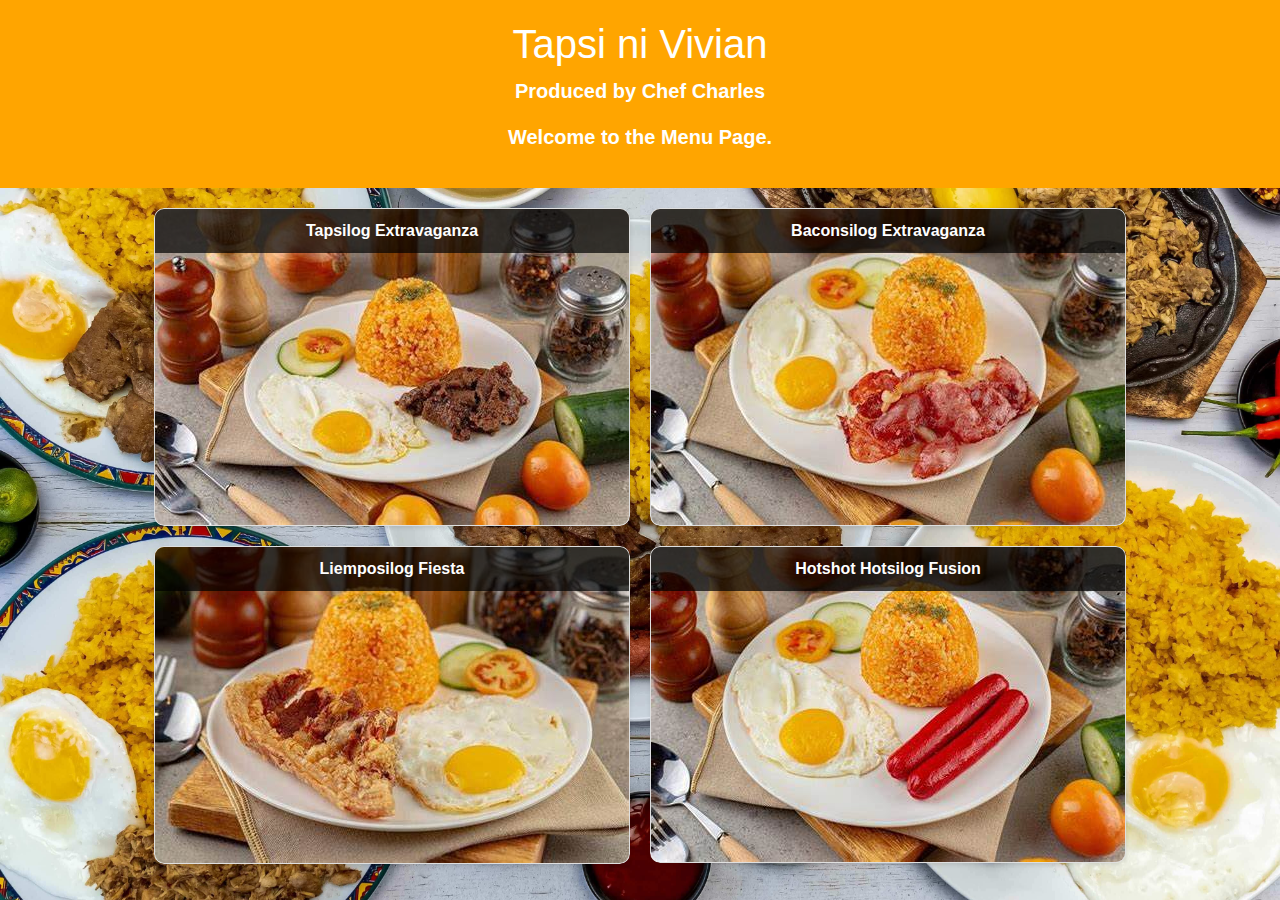
<file: index.html>
<!DOCTYPE html>
<html lang="en">
<head>
<meta charset="UTF-8">
<meta name="viewport" content="width=device-width, initial-scale=1.0">
<title>Restaurant Guide</title>
<link href="https://stackpath.bootstrapcdn.com/bootstrap/4.3.1/css/bootstrap.min.css" rel="stylesheet">
<link href="./Assets/CSS/style.css" rel="stylesheet">
</head>
<body>
    <header class="text-center">
    <div class = "X">
        <h1>Tapsi ni Vivian</h1>
        <p>Produced by Chef Charles</p>
    </div>
    <div class = "X2">
        <p>Welcome to the Menu Page.</p>
    </div>
    </header>
<div class="container">
     <a href="./tapsilog.html" class = "link">   
        <div class="menu-item">
            <div class="card">
                <div class="card-title">Tapsilog Extravaganza</div>
                <img src="./Assets/Pictures/Tapsilog.jpg" alt="Tapsilog" class="img-fluid">
                <div class="menu-description">
                    <p>Indulge your taste buds in a symphony of flavors with our Tapsilog Extravaganza, a Filipino breakfast favorite that's sure to satisfy your cravings.</p>
                    <p><b>Click here for more info.</b></p>
                </div>
            </div>
        </div>
    </a>
    
    <a href="./baconsilog.html" class = "link">
        <div class="menu-item">
            <div class="card">
                <div class="card-title">Baconsilog Extravaganza</div>
                <img src="./Assets/Pictures/Baconsilog.jpg" alt="Baconsilog" class="img-fluid">
                <div class="menu-description">
                    <p>Embark on a morning journey of crispy indulgence with our Baconsilog, a breakfast marvel that promises to elevate your day.</p>
                    <p><b>Click here for more info.</b></p>
                </div>
            </div>
        </div>
    </a>
    
    <a href="./liemposilog.html" class = "link">
        <div class="menu-item">
            <div class="card">
                <div class="card-title">Liemposilog Fiesta</div>
                <img src="./Assets/Pictures/Liemposilog.jpg" alt="Liemposilog" class="img-fluid">
                <div class="menu-description">
                    <p>Delight your palate with a symphony of Filipino flavors in our Liemposilog Fiesta.</p>
                    <p><b>Click here for more info.</b></p>
                </div>
            </div>
        </div>
    </a>

    <a href="./hotsilog.html" class = "link">
        <div class="menu-item">
            <div class="card">
                <div class="card-title">Hotshot Hotsilog Fusion</div>
                <img src="./Assets/Pictures/Hotsilog.jpg" alt="Hotsilog" class="img-fluid">
                <div class="menu-description">
                    <p>Get ready for a breakfast experience that's sizzling with excitement – introducing our Hotshot Hotsilog Fusion!</p>
                    <p><b>Click here for more info.</b></p>
                </div>
            </div>
        </div>
    </a>

</div>
    <script src="./Assets/JS/script.js"></script>
    <script src="https://stackpath.bootstrapcdn.com/bootstrap/4.3.1/js/bootstrap.min.js"></script>
</body>
</html>
</file>
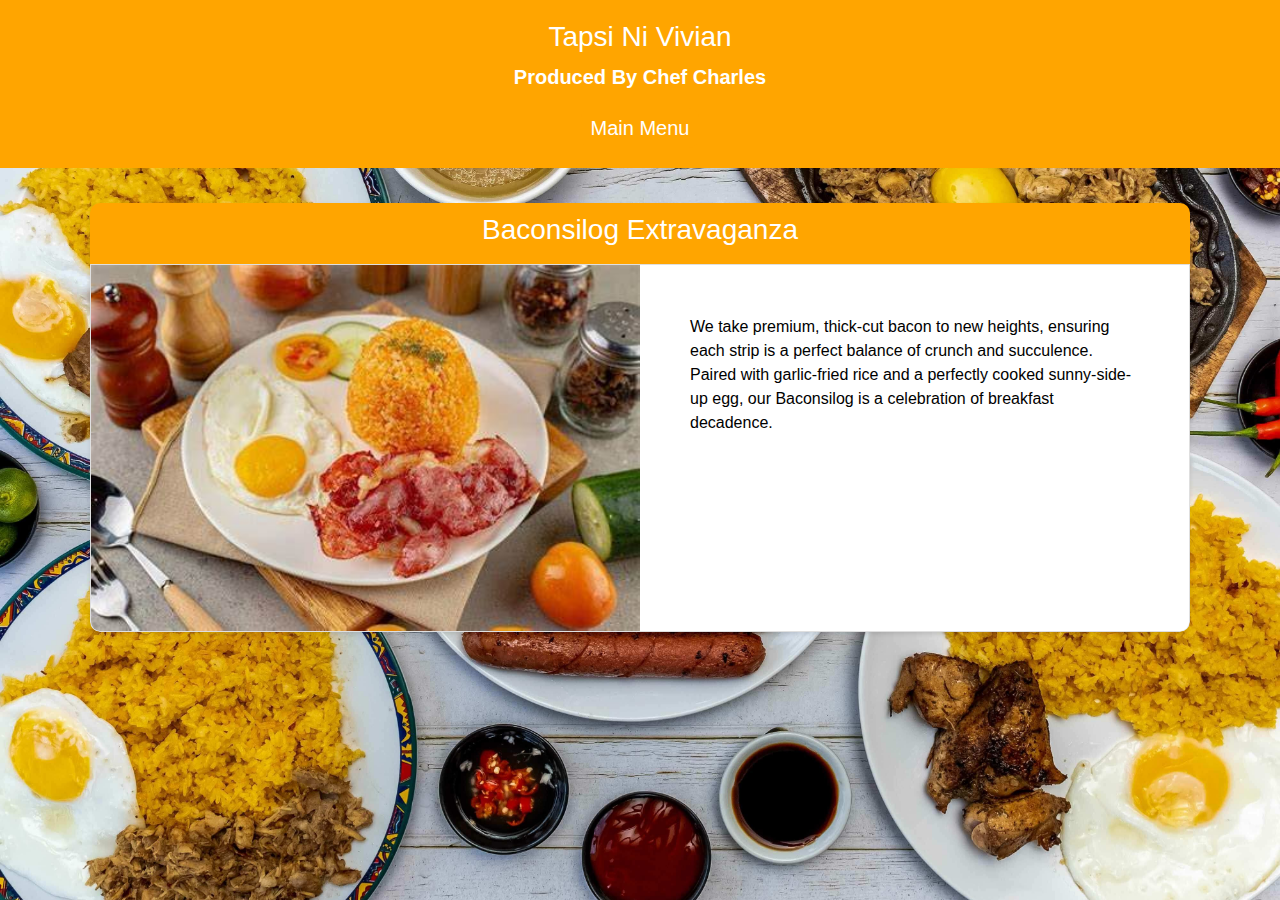
<file: baconsilog.html>
<!DOCTYPE html>
<html lang="en">
<head>
<meta charset="UTF-8">
<meta name="viewport" content="width=device-width, initial-scale=1.0">
<title>Restaurant Guide</title>
<link href="https://stackpath.bootstrapcdn.com/bootstrap/4.3.1/css/bootstrap.min.css" rel="stylesheet">
<link href="./Assets/CSS/ulam.css" rel="stylesheet">
</head>
<body>
    <header class="text-center">
        <div class="F">
            <h3>Tapsi Ni Vivian</h3>
            <p>Produced By Chef Charles</p>
        </div>
        <div class="L">
            <a href="./index.html" class="but"><button class="mm">Main Menu</button></a>
        </div>
    </header>
<div class="container">
        <div class="menu-item">
            <div class="card-title">
                <h3 class="titular">Baconsilog Extravaganza</h3>
                </div>
            <div class="card">
                <img src="./Assets/Pictures/Baconsilog.jpg" alt="Baconsilog" class="img-fluid">
                
                <div class="menu-description">
                    <div class = "spacing">
                        <p>We take premium, thick-cut bacon to new heights, ensuring each strip is a perfect balance of crunch and succulence. Paired with garlic-fried rice and a perfectly cooked sunny-side-up egg, our Baconsilog is a celebration of breakfast decadence.</p>
                    </div>
                </div>
            </div>
        </div>
   
</div>
    <script src="./Assets/JS/script.js"></script>
    <script src="https://stackpath.bootstrapcdn.com/bootstrap/4.3.1/js/bootstrap.min.js"></script>
</body>
</html>
</file>
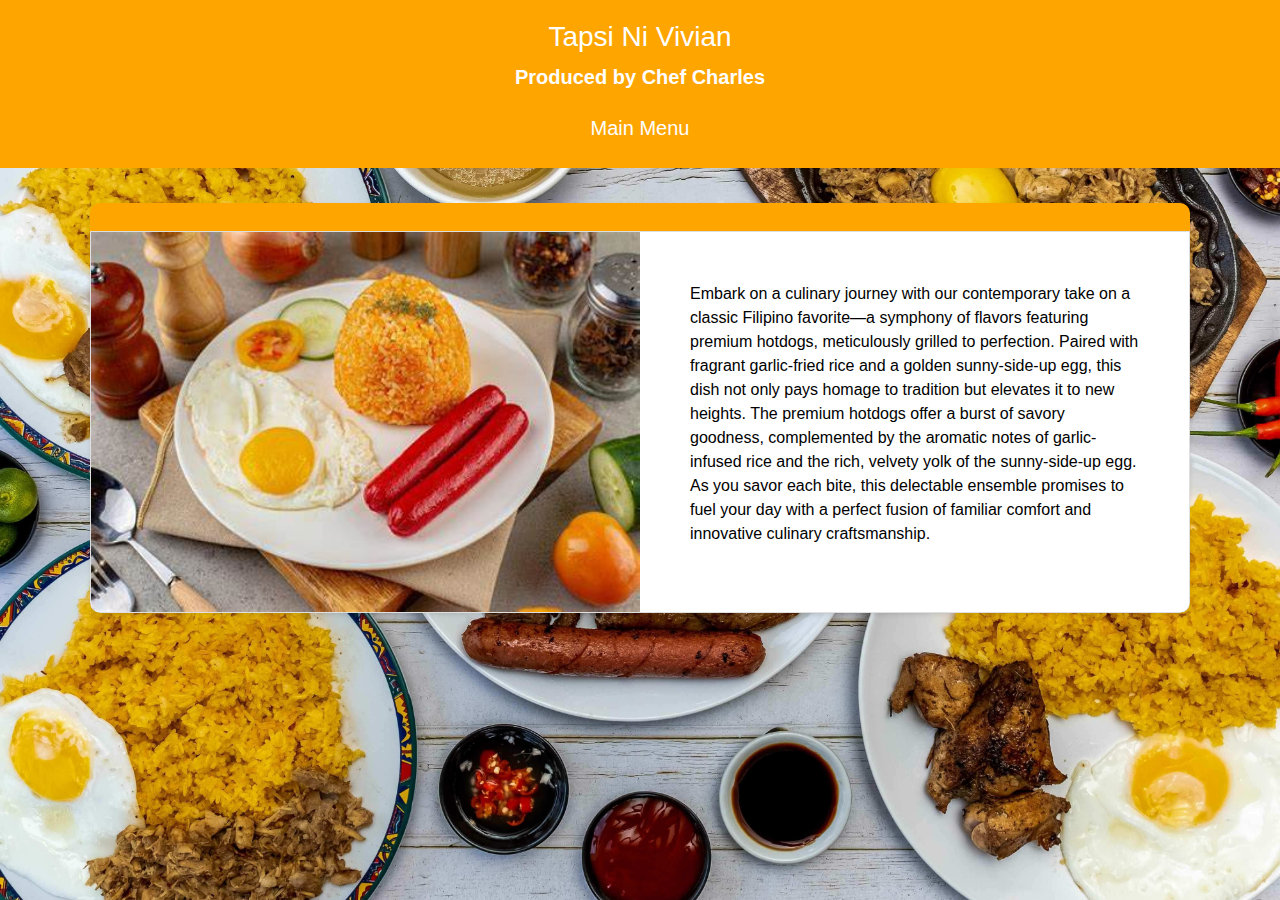
<file: hotsilog.html>
<!DOCTYPE html>
<html lang="en">
<head>
<meta charset="UTF-8">
<meta name="viewport" content="width=device-width, initial-scale=1.0">
<title>Restaurant Guide</title>
<link href="https://stackpath.bootstrapcdn.com/bootstrap/4.3.1/css/bootstrap.min.css" rel="stylesheet">
<link href="./Assets/CSS/ulam.css" rel="stylesheet">
</head>
<body>
    <header class="text-center">
        <div class="F">
            <h3>Tapsi Ni Vivian</h3>
            <p>Produced by Chef Charles</p>
        </div>
        <div class="L">
            <a href="./index.html" class="but"><button class="mm">Main Menu</button></a>
        </div>
    </header>
<div class="container">
        <div class="menu-item">
            <div class="card-title">
                <h3 class="titular"></h3>
                </div>
            <div class="card">
                <img src="./Assets/Pictures/Hotsilog.jpg" alt="Hotsilog" class="img-fluid">
                
                <div class="menu-description">
                    <div class = "spacing">
                        <p>Embark on a culinary journey with our contemporary take on a classic Filipino favorite—a symphony of flavors featuring premium hotdogs, meticulously grilled to perfection. Paired with fragrant garlic-fried rice and a golden sunny-side-up egg, this dish not only pays homage to tradition but elevates it to new heights. The premium hotdogs offer a burst of savory goodness, complemented by the aromatic notes of garlic-infused rice and the rich, velvety yolk of the sunny-side-up egg. As you savor each bite, this delectable ensemble promises to fuel your day with a perfect fusion of familiar comfort and innovative culinary craftsmanship.</p>
                    </div>
                </div>
            </div>
        </div>
   
</div>
    <script src="./Assets/JS/script.js"></script>
    <script src="https://stackpath.bootstrapcdn.com/bootstrap/4.3.1/js/bootstrap.min.js"></script>
</body>
</html>
</file>
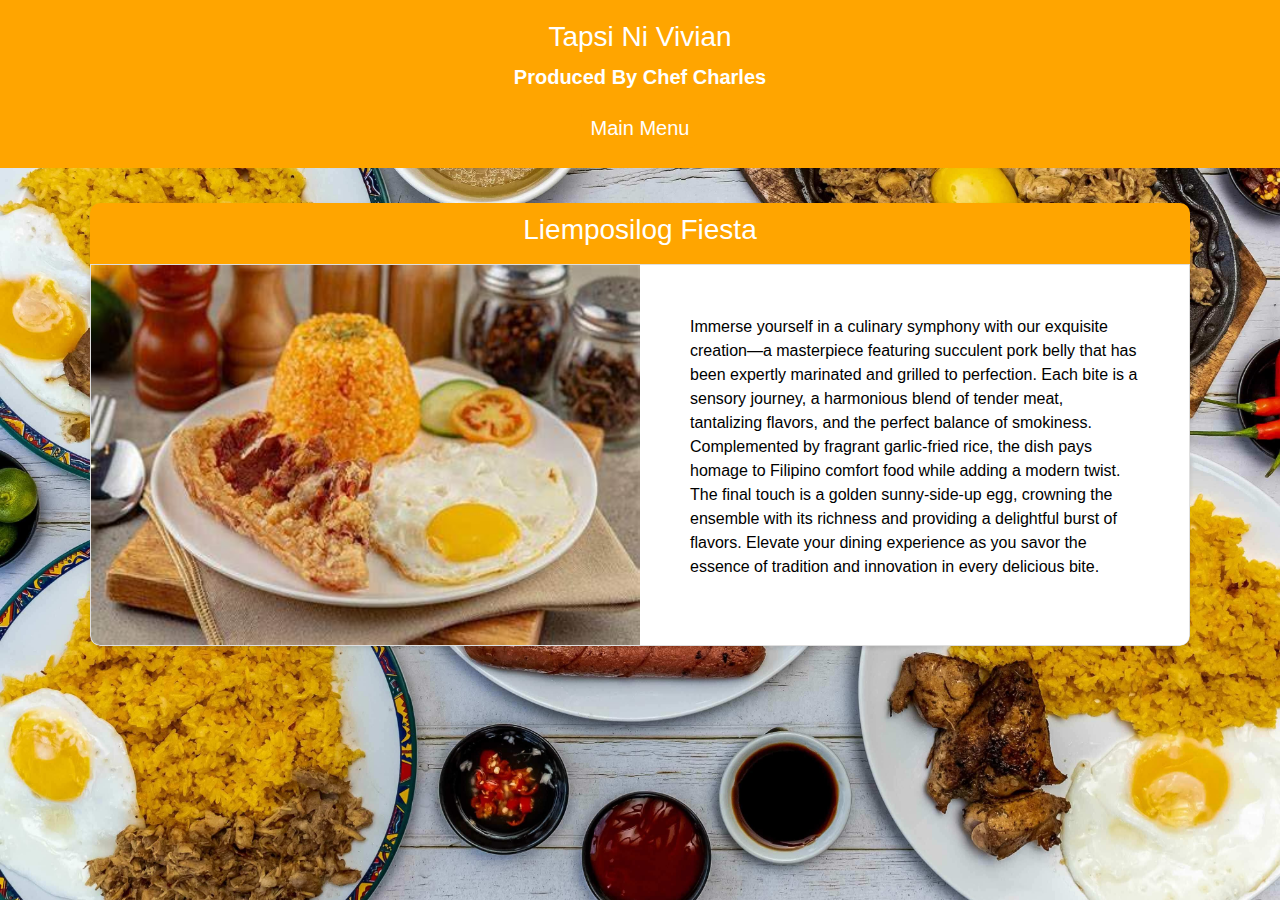
<file: liemposilog.html>
<!DOCTYPE html>
<html lang="en">
<head>
<meta charset="UTF-8">
<meta name="viewport" content="width=device-width, initial-scale=1.0">
<title>Restaurant Guide</title>
<link href="https://stackpath.bootstrapcdn.com/bootstrap/4.3.1/css/bootstrap.min.css" rel="stylesheet">
<link href="./Assets/CSS/ulam.css" rel="stylesheet">
</head>
<body>
    <header class="text-center">
        <div class="F">
            <h3>Tapsi Ni Vivian</h3>
            <p>Produced By Chef Charles</p>
        </div>
        <div class="L">
            <a href="./index.html" class="but"><button class="mm">Main Menu</button></a>
        </div>
    </header>
<div class="container">
        <div class="menu-item">
            <div class="card-title">
                <h3 class="titular">Liemposilog Fiesta</h3>
                </div>
            <div class="card">
                <img src="./Assets/Pictures/Liemposilog.jpg" alt="Liemposilog" class="img-fluid">
                
                <div class="menu-description">
                    <div class = "spacing">
                        <p>Immerse yourself in a culinary symphony with our exquisite creation—a masterpiece featuring succulent pork belly that has been expertly marinated and grilled to perfection. Each bite is a sensory journey, a harmonious blend of tender meat, tantalizing flavors, and the perfect balance of smokiness. Complemented by fragrant garlic-fried rice, the dish pays homage to Filipino comfort food while adding a modern twist. The final touch is a golden sunny-side-up egg, crowning the ensemble with its richness and providing a delightful burst of flavors. Elevate your dining experience as you savor the essence of tradition and innovation in every delicious bite.</p>
                    </div>
                </div>
            </div>
        </div>
   
</div>
    <script src="./Assets/JS/script.js"></script>
    <script src="https://stackpath.bootstrapcdn.com/bootstrap/4.3.1/js/bootstrap.min.js"></script>
</body>
</html>
</file>
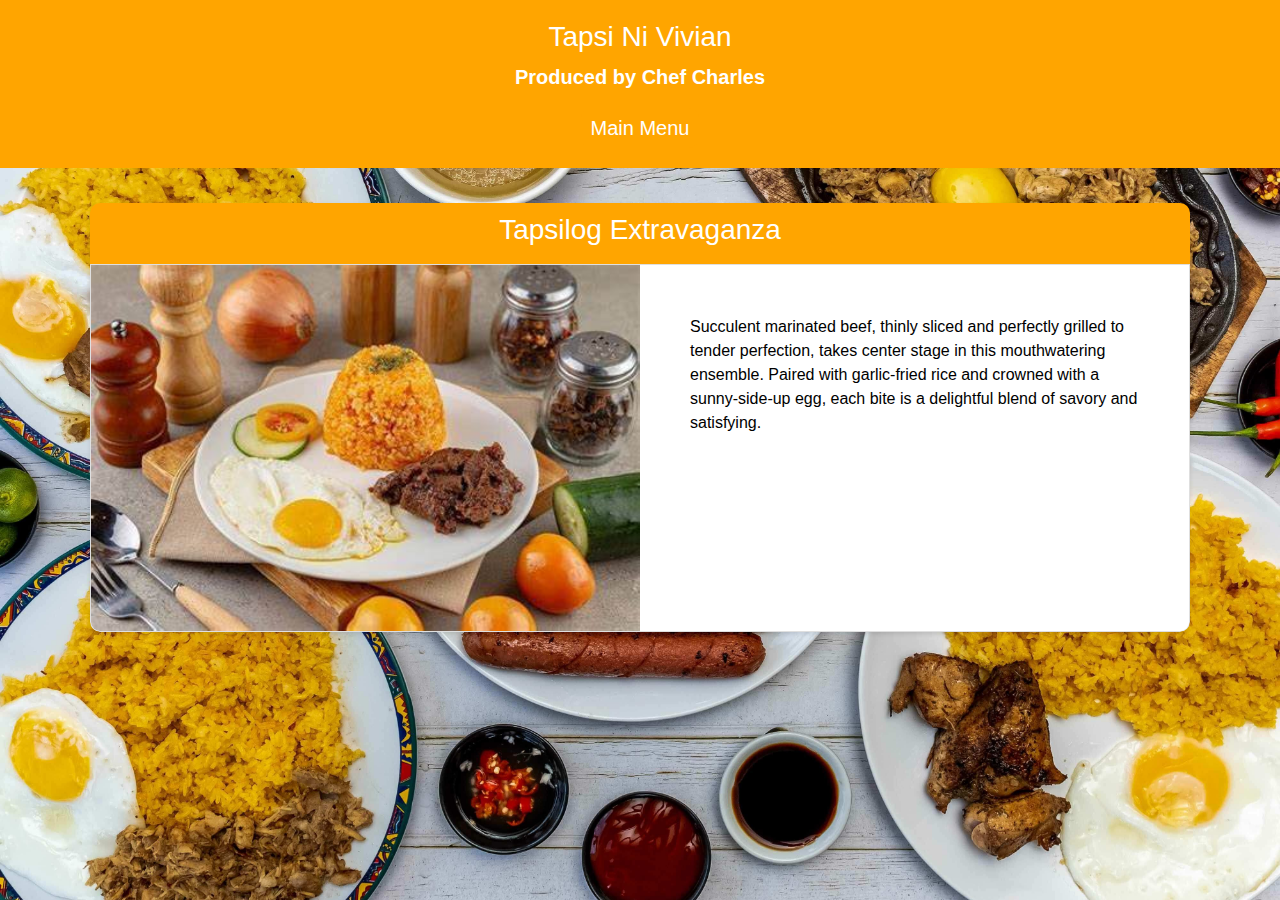
<file: tapsilog.html>
<!DOCTYPE html>
<html lang="en">
<head>
<meta charset="UTF-8">
<meta name="viewport" content="width=device-width, initial-scale=1.0">
<title>Restaurant Guide</title>
<link href="https://stackpath.bootstrapcdn.com/bootstrap/4.3.1/css/bootstrap.min.css" rel="stylesheet">
<link href="./Assets/CSS/ulam.css" rel="stylesheet">
</head>
<body>
    <header class="text-center">
        <div class="F">
            <h3>Tapsi Ni Vivian</h3>
            <p>Produced by Chef Charles</p>
        </div>
        <div class="L">
            <a href="./index.html" class="but"><button class="mm">Main Menu</button></a>
        </div>
    </header>
<div class="container">
        <div class="menu-item">
            <div class="card-title">
                <h3 class="titular">Tapsilog  Extravaganza</h3>
                </div>
            <div class="card">
                <img src="./Assets/Pictures/Tapsilog.jpg" alt="Tapsilog" class="img-fluid">
                
                <div class="menu-description">
                    <div class = "spacing">
                        <p>Succulent marinated beef, thinly sliced and perfectly grilled to tender perfection, takes center stage in this mouthwatering ensemble. Paired with garlic-fried rice and crowned with a sunny-side-up egg, each bite is a delightful blend of savory and satisfying.</p>
                    </div>
                </div>
            </div>
        </div>
   
</div>
    <script src="./Assets/JS/script.js"></script>
    <script src="https://stackpath.bootstrapcdn.com/bootstrap/4.3.1/js/bootstrap.min.js"></script>
</body>
</html>
</file>
<file: Assets/CSS/style.css>
body {
    background-image: url(../Pictures/filipino\ food.jpg);
    background-size: cover;
    opacity: 0;
    transition: opacity 1.062s;
}

.text-center {
    text-align: center;
    background-color: orange;
    color: white;
    padding: 20px 0;
}

.X {
    text-align: center;
    font-size: 20px;
    font-weight: bold;
}

.X2 {
    font-size: 20px;
    font-weight: bold;
}

.container {
    max-width: 1200px;
    width: 100%;
    display: flex;
    flex-wrap: wrap;
    justify-content: center;
    gap: 20px;
    padding: 20px;
}

.menu-item {
    border-radius: 10px;
    overflow: hidden;
    cursor: pointer;
    position: relative;
    box-shadow: 0 2px 4px rgba(0,0,0,0.1);
    transition: all 0.3s ease;
}

.menu-item:hover {
    box-shadow: 0 5px 15px rgba(0,0,0,0.2);
    transform: scale(104%);
}

.card {
    border-radius: 10px;
    overflow: hidden;
    background: #fff;
}

.card-title {
    background-color: rgba(0,0,0,0.7);
    color: white;
    padding: 10px;
    text-align: center;
    position: absolute;
    width: 100%;
    top: 0;
    font-weight: bold;
}

.img-fluid {
    width: 100%;
    height: 100%;
    display: block;
    transition: opacity 0.3s ease;
}

.menu-description {
    position: absolute;
    bottom: 0;
    left: 0;
    background: orange;
    color: black;
    width: 100%;
    transform: translateY(100%);
    transition: transform 0.3s ease;
    padding: 10px;
    box-sizing: border-box;
    opacity: 0;
}

.menu-item:hover .menu-description {
    transform: translateY(0);
    opacity: 1;
}

.menu-item p {
    margin: 0;
    text-align: center;
    font-size: 0.9rem;
}

.menu-item:hover .img-fluid {
    opacity: 0.3;
}

@media (max-width: 1024px) {
    .container {
        grid-template-columns: repeat(auto-fit, minmax(300px, 1fr));
    }
}

@media (max-width: 768px) {
    .container {
        grid-template-columns: repeat(auto-fit, minmax(250px, 1fr));
    }
}
</file>
<file: Assets/CSS/ulam.css>
body{
    background-image: url(../Pictures/filipino\ food.jpg);
    background-size: 100%;
    opacity: 0;
    transition: opacity 1.062s;
}

.F {
    text-align: center;
    font-size: 20px;
    font-weight: bold;
}

.L {
    font-size: 20px;
    font-weight: bold;
}

.mm{
    background-color: orange;
    border-radius: 10px;
    padding: 10px;
    border: none;
    transition: transform 0.3s ease;
    padding-top: 5px;
    padding-bottom: 5px;
    color: #fff;
}

.mm:hover{
    transform: scale(1.1);
  }

.text-center {
    text-align: center;
    background-color: orange;
    color: white;
    padding: 20px 0;
    display: flex; 
    justify-content: center; 
    align-items: center; 
    flex-direction: column; 
}


.container {
    display: grid;
    grid-template-columns: 1fr;
    gap: 20px;
    justify-content: center;
    padding: 20px;
}

.menu-item {
    flex: 0 0 calc(33.333% - 20px);
    margin-top: 15px;
    border-radius: 10px;
    overflow: hidden;
    cursor: pointer;
    position: relative;
    box-shadow: 0 2px 4px rgba(0,0,0,0.1);
    transition: all 0.3s ease;
    display: grid;
    grid-template-columns: 1fr;
}

.menu-item:hover {
    box-shadow: 0 5px 15px rgba(0,0,0,0.2);
}

.card {
    display: grid;
    grid-template-columns: 1fr 1fr;
    border-top-left-radius: 0px;
    border-top-right-radius: 0px;
    border-bottom-left-radius: 10px;
    border-bottom-right-radius: 10px;
    overflow: hidden;
    background: #fff;
}


.card-title {
    background-color: orange;
    color: white;
    padding: 10px;
    text-align: center;
    position: relative;
    width: 100%;
    top: 0;
    margin-bottom: 0px;
}

.spacing{
    padding: 50px;
    justify-content: center;
}

.menu-description{
    background-color: white;
    background-size: 100%;
    font-family:'Segoe UI', Tahoma, Geneva, Verdana, sans-serif;
    color: black;
}

.img-fluid {
    width: 100%;
    height: 100%;
    display: block;
    transition: opacity 0.3s ease;
}

@media (max-width: 1024px) {
    .card{
        grid-template-columns:  1fr;
    }
}
</file>
